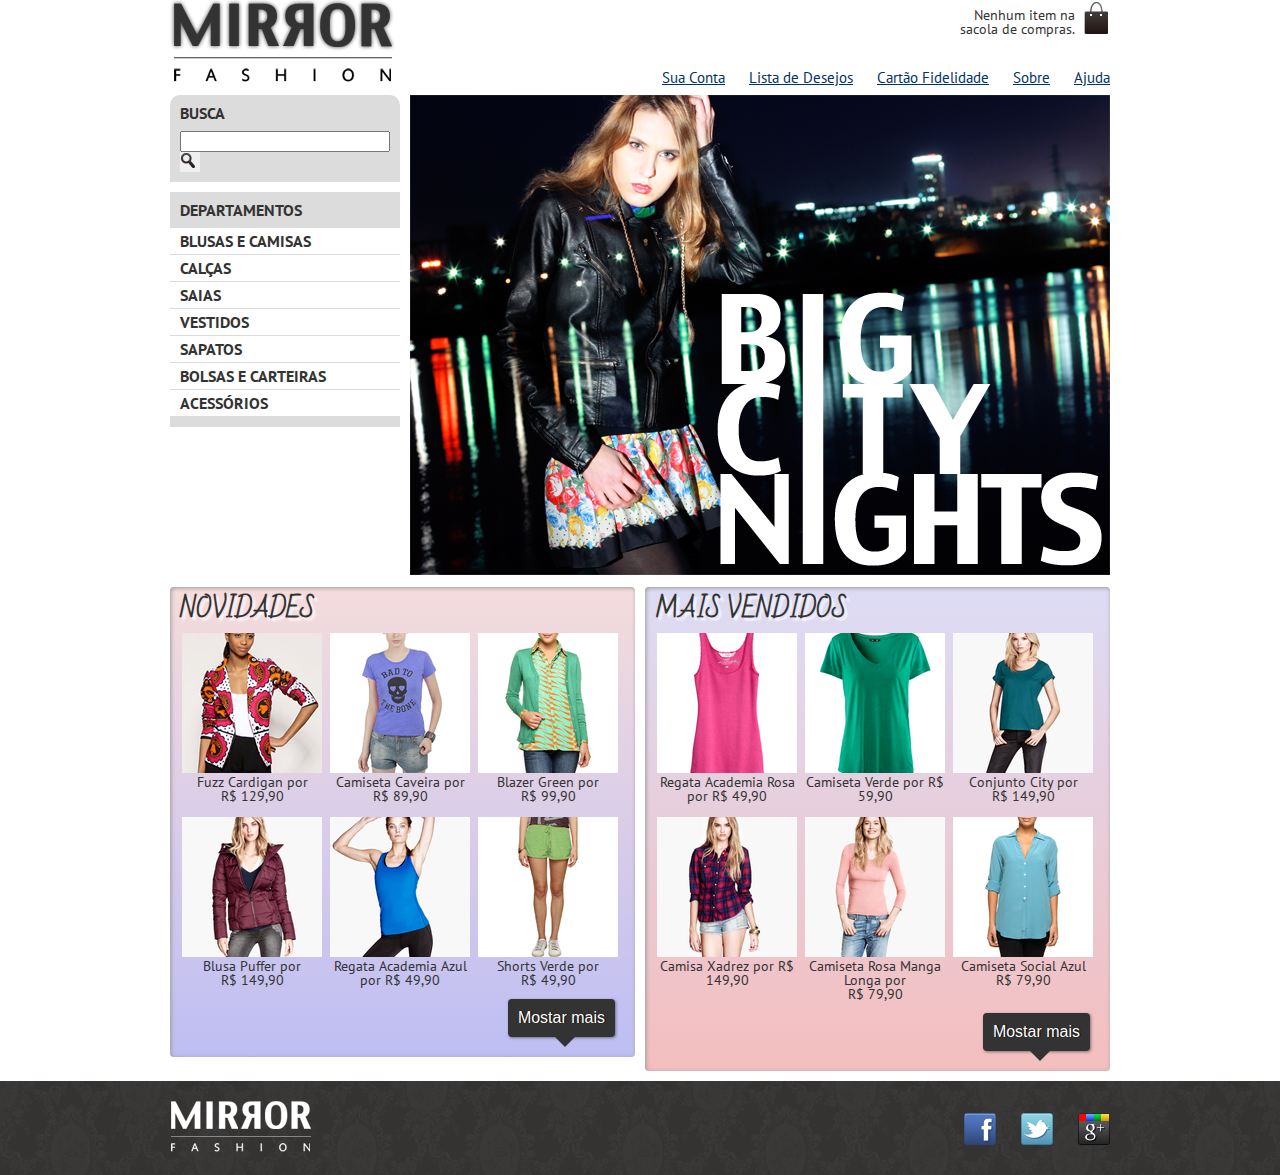
<file: index.html>
<!DOCTYPE html>
<html lang="pt-br">
<head>
    <meta charset="UTF-8">
    <meta http-equiv="X-UA-Compatible" content="IE=edge">
    <meta name="viewport" content="width=device-width, initial-scale=1.0">
    <title>Mirror Fashion</title>

    <link rel="stylesheet" href="css/reset.css">
    <link rel="stylesheet" href="css/estilos.css">
    <link rel="stylesheet" href='http://fonts.googleapis.com/css?family=PT+Sans|Bad+Script'>
    <script type="text/javascript" src="js/banner.js"></script>
    <script type="text/javascript" src="js/jquery.js"></script>
</head>
<body>

    <!--Cabeçalho--> 
    <header class="container">
       <h1 id="Loja_cabecalho">
            <img src="img/logo.png" alt="Mirror Fashion">
       </h1>
       <p class="sacola">
            Nenhum item na sacola de compras.
       </p>
       <nav class="menu_opcoes">
            <ul>
                <li><a href="#">Sua Conta</a></li>
                <li><a href="#">Lista de Desejos</a></li>
                <li><a href="#">Cartão Fidelidade</a></li>
                <li><a href="sobre.html">Sobre</a></li>
                <li><a href="#">Ajuda</a></li>
            </ul>
       </nav>
    </header>

    <!--Destaque-->
    <div class="container destaque">
        <section class="busca">
            <h2>Busca</h2>
            <form>
                <input type="search">
                <button>Buscar</button>
            </form>        
        </section>
        <section class="menu-departamentos">
            <h2>Departamentos</h2>
            <nav>
                <ul>
                    <li><a href="#">Blusas e Camisas</a>
                        <ul>
                            <li><a href="#">Manga curta</a></li>
                            <li><a href="#">Manga comprida</a></li>
                            <li><a href="#">Camisa social</a></li>
                            <li><a href="#">Camisa casual</a></li>
                        </ul>
                    <li><a href="#">Calças</a></li>
                    <li><a href="#">Saias</a></li>
                    <li><a href="#">Vestidos</a></li>
                    <li><a href="#">Sapatos</a></li>
                    <li><a href="#">Bolsas e Carteiras</a></li>
                    <li><a href="#">Acessórios</a></li>
                </ul>
            </nav>
        </section>
        <section class="banner-destaque">
            <figure>
                <img src="img/destaque-home.png" alt="Promoção: Big City Night">
            </figure>
        </section>
    </div>

    <!--Painéis de produtos-->
    <div class="container paineis">
        <!--Novidades-->
        <section class="painel novidades">
            <h2>Novidades</h2>
            <ol>
                <li>
                    <a href="produto.html">
                        <figure>
                            <img src="img/produtos/miniatura1.png" alt="miniatura1">
                            <figcaption>Fuzz Cardigan por<br>R$ 129,90</figcaption>
                        </figure>
                    </a>
                </li>
                <li>
                    <a href="produto2.html">
                        <figure>
                            <img src="img/produtos/miniatura2.png" alt="miniatura2">
                            <figcaption>Camiseta Caveira por R$ 89,90</figcaption>
                        </figure>
                    </a>
                </li>
                <li>
                    <a href="produto3.html">
                        <figure>
                            <img src="img/produtos/miniatura3.png" alt="miniatura3">
                            <figcaption>Blazer Green por<br>R$ 99,90</figcaption>
                        </figure>
                    </a>
                </li>
                <li>
                    <a href="produto4.html">
                        <figure>
                            <img src="img/produtos/miniatura4.png" alt="miniatura4">
                            <figcaption>Blusa Puffer por<br>R$ 149,90</figcaption>
                        </figure>
                    </a>
                </li>
                <li>
                    <a href="produto5.html">
                        <figure>
                            <img src="img/produtos/miniatura5.png" alt="miniatura5">
                            <figcaption>Regata Academia Azul por R$ 49,90</figcaption>
                        </figure>
                    </a>
                </li>
                <li>
                    <a href="produto11.html">
                        <figure>
                            <img src="img/produtos/miniatura11.png" alt="miniatura11">
                            <figcaption>Shorts Verde por<br>R$ 49,90</figcaption>
                        </figure>
                    </a>
                </li>
                <li>
                    <a href="produto6.html">
                        <figure>
                            <img src="img/produtos/miniatura6.png" alt="miniatura6">
                            <figcaption>Regata Academia Rosa por R$ 49,90</figcaption>
                        </figure>
                    </a>
                </li>
                <li>
                    <a href="produto7.html">
                        <figure>
                            <img src="img/produtos/miniatura7.png" alt="miniatura7">
                            <figcaption>Camiseta Verde por R$ 59,90</figcaption>
                        </figure>
                    </a>
                </li>
                <li>
                    <a href="produto8.html">
                        <figure>
                            <img src="img/produtos/miniatura8.png" alt="miniatura8">
                            <figcaption>Conjunto City por<br>R$ 149,90</figcaption>
                        </figure>
                    </a>
                </li>
                <li>
                    <a href="produto9.html">
                        <figure>
                            <img src="img/produtos/miniatura9.png" alt="miniatura9">
                            <figcaption>Camisa Xadrez por R$ 149,90</figcaption>
                        </figure>
                    </a>
                </li>
                <li>
                    <a href="produto10.html">
                        <figure>
                            <img src="img/produtos/miniatura10.png" alt="miniatura10">
                            <figcaption>Camiseta Rosa Manga Longa por<br>R$ 79,90</figcaption>
                        </figure>
                    </a>
                </li>
                <li>
                    <a href="produto12.html">
                        <figure>
                            <img src="img/produtos/miniatura12.png" alt="miniatura12">
                            <figcaption>Camiseta Social Azul R$ 79,90</figcaption>
                        </figure>
                    </a>
                </li>
            </ol>
            <button type="button">Mostar mais</button>
            <script type="text/javascript" src="js/home.js"></script>
        </section>
        <!--Mais vendidos-->
        <section class="painel mais-vendidos">
            <h2>Mais vendidos</h2>
            <ol>
                <li>
                    <a href="produto6.html">
                        <figure>
                            <img src="img/produtos/miniatura6.png" alt="miniatura6">
                            <figcaption>Regata Academia Rosa por R$ 49,90</figcaption>
                        </figure>
                    </a>
                </li>
                <li>
                    <a href="produto7.html">
                        <figure>
                            <img src="img/produtos/miniatura7.png" alt="miniatura7">
                            <figcaption>Camiseta Verde por R$ 59,90</figcaption>
                        </figure>
                    </a>
                </li>
                <li>
                    <a href="produto8.html">
                        <figure>
                            <img src="img/produtos/miniatura8.png" alt="miniatura8">
                            <figcaption>Conjunto City por<br>R$ 149,90</figcaption>
                        </figure>
                    </a>
                </li>
                <li>
                    <a href="produto9.html">
                        <figure>
                            <img src="img/produtos/miniatura9.png" alt="miniatura9">
                            <figcaption>Camisa Xadrez por R$ 149,90</figcaption>
                        </figure>
                    </a>
                </li>
                <li>
                    <a href="produto10.html">
                        <figure>
                            <img src="img/produtos/miniatura10.png" alt="miniatura10">
                            <figcaption>Camiseta Rosa Manga Longa por<br>R$ 79,90</figcaption>
                        </figure>
                    </a>
                </li>
                <li>
                    <a href="produto12.html">
                        <figure>
                            <img src="img/produtos/miniatura12.png" alt="miniatura12">
                            <figcaption>Camiseta Social Azul R$ 79,90</figcaption>
                        </figure>
                    </a>
                </li>
                <li>
                    <a href="produto.html">
                        <figure>
                            <img src="img/produtos/miniatura1.png" alt="miniatura1">
                            <figcaption>Fuzz Cardigan por<br>R$ 129,90</figcaption>
                        </figure>
                    </a>
                </li>
                <li>
                    <a href="produto2.html">
                        <figure>
                            <img src="img/produtos/miniatura2.png" alt="miniatura2">
                            <figcaption>Camiseta Caveira por R$ 89,90</figcaption>
                        </figure>
                    </a>
                </li>
                <li>
                    <a href="produto3.html">
                        <figure>
                            <img src="img/produtos/miniatura3.png" alt="miniatura3">
                            <figcaption>Blazer Green por<br>R$ 99,90</figcaption>
                        </figure>
                    </a>
                </li>
                <li>
                    <a href="produto4.html">
                        <figure>
                            <img src="img/produtos/miniatura4.png" alt="miniatura4">
                            <figcaption>Blusa Puffer por<br>R$ 149,90</figcaption>
                        </figure>
                    </a>
                </li>
                <li>
                    <a href="produto5.html">
                        <figure>
                            <img src="img/produtos/miniatura5.png" alt="miniatura5">
                            <figcaption>Regata Academia Azul por R$ 49,90</figcaption>
                        </figure>
                    </a>
                </li>
                <li>
                    <a href="produto11.html">
                        <figure>
                            <img src="img/produtos/miniatura11.png" alt="miniatura11">
                            <figcaption>Shorts Verde por<br>R$ 49,90</figcaption>
                        </figure>
                    </a>
                </li>
            </ol>
            <button type="button">Mostar mais</button>
            <script type="text/javascript" src="js/home.js"></script>
        </section>
    </div>
    <footer>
        <div class="container">
            <img src="img/logo-rodape.png" alt="Logo rodapé">
            <ul class="social">
                <li><a href="http:/facebook.com/mirrorfashion">Facebook</a></li>
                <li><a href="http:/twitter.com/mirrorfashion">Twitter</a></li>
                <li><a href="http:/plus.google.com/mirrorfashion">Google+</a></li>
            </ul>
        </div>   
        <div class="fb-like" data-href="https://www.facebook.com/mirrorfashion/" data-width="" data-layout="standart" data-action="like" data-size="small" data-share="true"></div>
    </footer>
</body>
</html>
</file>
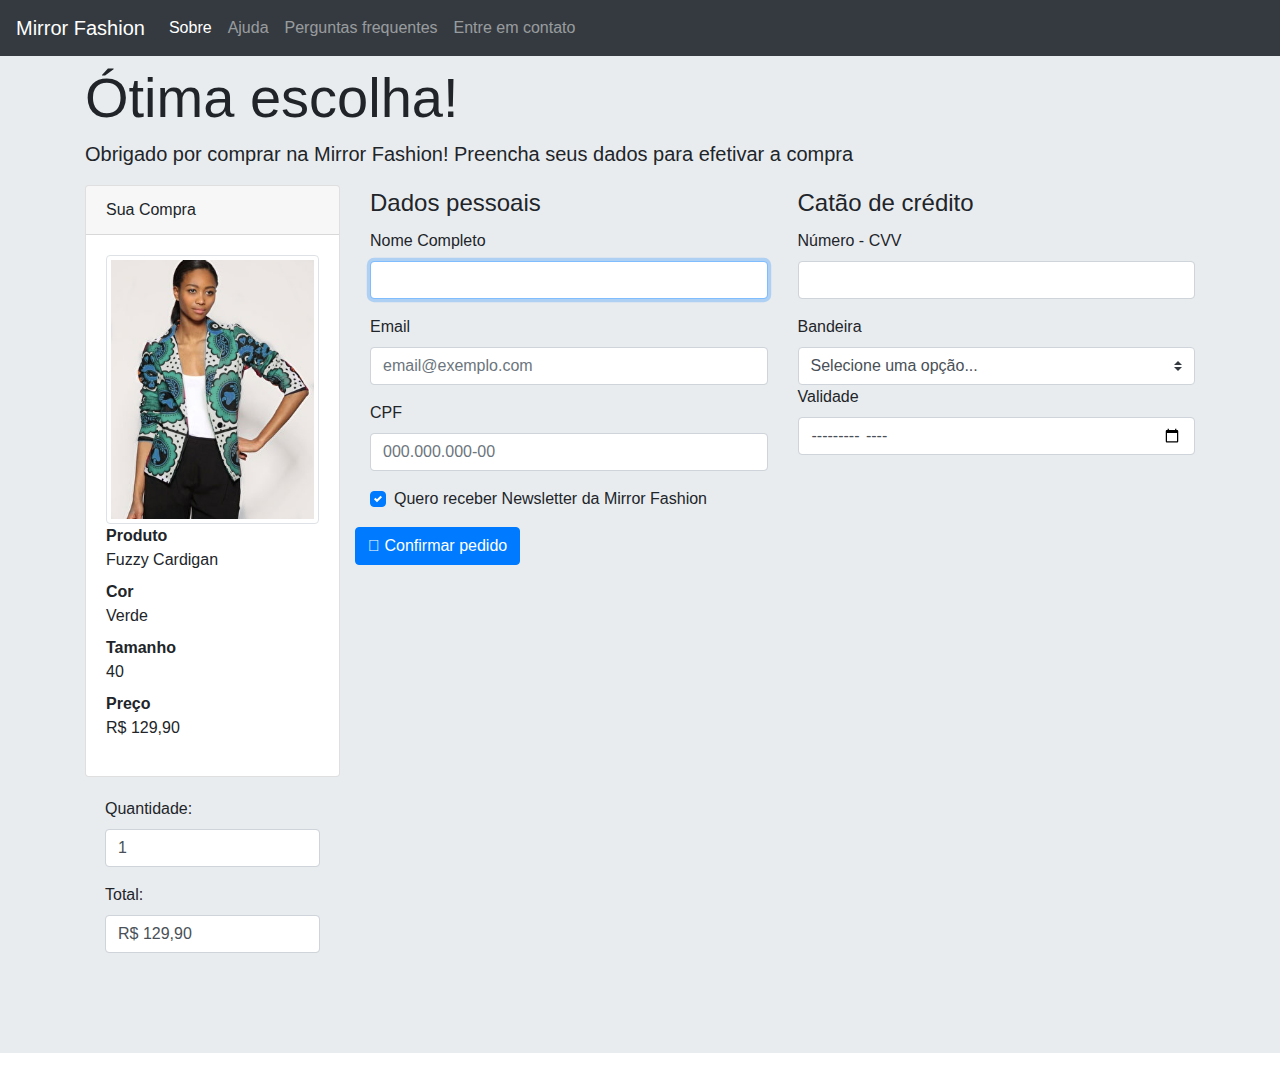
<file: checkout.html>
<!DOCTYPE html>
<html lang="pt-br">
<head>
  <meta charset="UTF-8">
  <meta http-equiv="X-UA-Compatible" content="IE=edge">
  <meta name="viewport" content="width=device-width, initial-scale=1.0">
  <title>Checkout Mirror Fashion</title>

  <link rel="stylesheet" href="css/bootstrap.css">
  <link rel="stylesheet" href="css/open-iconic-bootstrap.css">
</head>
<body>

  <nav class="navbar navbar-expand-lg navbar-dark bg-dark fixed-top">
    <a href="index.html" class="navbar-brand"> Mirror Fashion</a>
    <ul class="navbar-nav">
      <li class="nav-item active">
        <a href="sobre.html" class="nav-link">Sobre</a>
      </li>
      <li class="nav-item">
        <a href="#" class="nav-link">Ajuda</a>
      </li>
      <li class="nav-item">
        <a href="#" class="nav-link">Perguntas frequentes</a>
      </li>
      <li class="nav-item">
        <a href="#" class="nav-link">Entre em contato</a>
      </li>
    </ul>
  </nav>

  <div class="jumbotron jumbotron-fluid">
    <div class="container">

      <h1 class="display-4">Ótima escolha!</h1>
      <p class="lead">
      Obrigado por comprar na Mirror Fashion! Preencha seus dados para efetivar a compra
      </p>
      <div class="row">
        <div class="col-md-4 col-xl-3">
          <div class="card">

            <div class="card-header">Sua Compra</div>
    
            <div class="card-body">
    
              <img src="img/produtos/foto1-verde.png" alt="Fuzzy Cardigan" class="img-thumbnail">
    
              <dl>
                <dt>Produto</dt>
                <dd>Fuzzy Cardigan</dd>
                <dt>Cor</dt>
                <dd>Verde</dd>
                <dt>Tamanho</dt>
                <dd>40</dd>
                <dt>Preço</dt>
                <dd id="preco">R$ 129,90</dd>
              </dl>
    
            </div> <!--Card body-->
          </div>  <!--card-->
          <div class="card-">
            <div class="card-body">
              <div class="form-group">
                <label for="qtd">Quantidade:</label>
                <input type="number" id="qtd" min="1" max="99" value="1" class="form-control">
              </div>
              <div class="form-group">
                <label for="total">Total:</label>
                <output for="qtd preco" id="total" class="form-control">R$ 129,90</output>
              </div>
            </div>
            <script type="text/javascript" src="js/total.js"></script>
          </div>
        </div>
        <form class="col-md-8 col-xl-9">
          <div class="row">
            <fieldset class="col-lg-6">
              <legend>Dados pessoais</legend>
              <div class="form-group">
                <label for="nome">Nome Completo</label>
                <input type="text" class="form-control" id="nome" name="nome" autofocus required>
              </div>
              <div class="form-group">
                <label for="email">Email</label>
                <input type="email" class="form-control" id="email" name="email" placeholder="email@exemplo.com">
              </div>
              <div class="form-group">
                <label for="cpf">CPF</label>
                <input type="text" class="form-control" id="cpf" name="cpf" placeholder="000.000.000-00" required>
              </div>
              <div class="form-group custom-control custom-checkbox">
                <input type="checkbox" class="custom-control-input" id="newsletter" value="sim" checked>
                <label class="custom-control-label" for="newsletter">
                  Quero receber Newsletter da Mirror Fashion
                </label>
              </div>
            </fieldset>
            <fieldset class="col-lg-6">
              <legend>Catão de crédito</legend>
              <div class="form-group">
                <label for="numero-cartao">Número - CVV</label>
                <input type="text" class="form-control" id="numero-cartao" name="numero-cartao">
              </div>
              <div class="form-grup">
                <label for="bandeira-cartao">Bandeira</label>
                <select name="" id="bandeira-cartao" class="custom-select">
                  <option disabled selected>Selecione uma opção...</option>
                  <option value="master">MasterCard</option>
                  <option value="visa">VISA</option>
                  <option value="amex">American Express</option>
                </select>
              </div>
              <div class="form-group">
                <label for="validade-cartao" name="validade-cartao">Validade</label>
                <input type="month" class="form-control" id="validade-cartao" name="validade-cartao">
              </div>
            </fieldset>
            <button type="submit" class="btn btn-primary">
              <span class="oi-thumb-up"></span>
              Confirmar pedido
            </button>
          </div>
        </form>
      </div>  
    </div>
  </div>
</body>
</html>
</file>
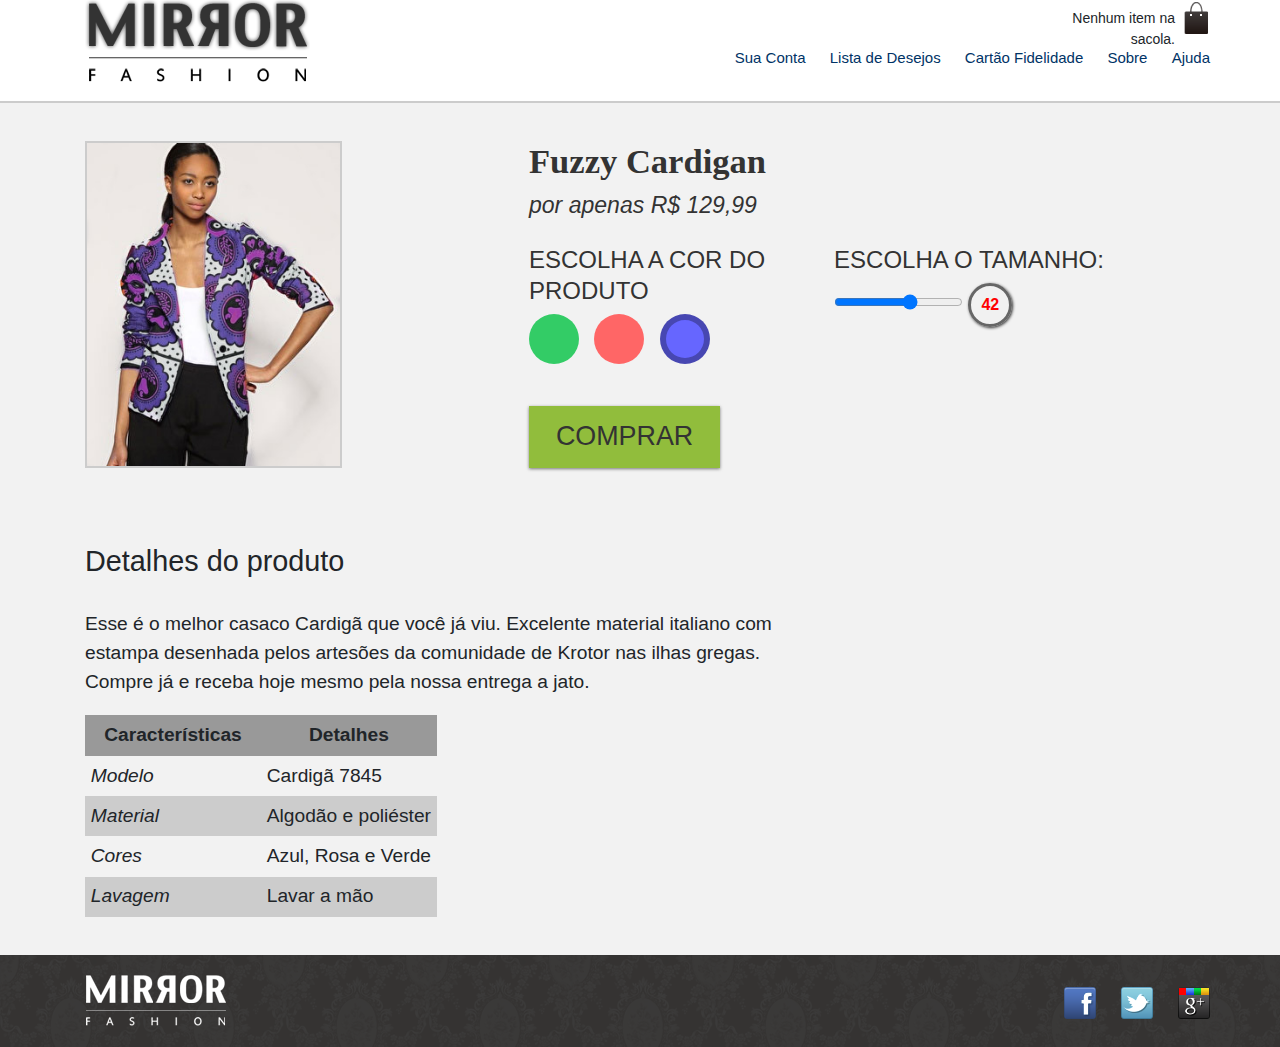
<file: produto.html>
<!DOCTYPE html>
<html lang="pt-br">
<head>
  <meta charset="UTF-8">
  <meta http-equiv="X-UA-Compatible" content="IE=edge">
  <meta name="viewport" content="width=device-width, initial-scale=1.0">
  <title>Produto</title>

  <link rel="stylesheet" href="css/reset.css">
  <link rel="stylesheet" href="css/estilos.css">
  <link rel="stylesheet" href="css/produto.css">
  <link rel="stylesheet" href="css/bootstrap.css">
  <link rel="stylesheet" href='http://fonts.googleapis.com/css?family=PT+Sans|Bad+Script'>
</head>
<body>

    <header class="container">
        <h1 id="Loja_cabecalho">
             <img src="img/logo.png" alt="Mirror Fashion">
        </h1>
        <p class="sacola">
            Nenhum item na sacola.
        </p>
        <nav class="menu_opcoes">
            <ul>
                <li><a href="#">Sua Conta</a></li>
                <li><a href="#">Lista de Desejos</a></li>
                <li><a href="#">Cartão Fidelidade</a></li>
                <li><a href="sobre.html">Sobre</a></li>
                <li><a href="#">Ajuda</a></li>
            </ul>
        </nav>
    </header>

    <div class="produto-back">
        <div class="container">
            <div class="produto">

                <h1>Fuzzy Cardigan</h1>
                <p>por apenas R$ 129,99</p>
                <form action="checkout.html" method="post">
                    <fieldset class="cores">
                        <legend>Escolha a cor do produto</legend>

                        <input type="radio" name="cor" value="verde" id="verde" checked>
                        <label for="verde">
                            <img src="img/produtos/foto1-verde.png" alt="Produto na cor verde">
                        </label>
            
                        <input type="radio" name="cor" value="rosa" id="rosa" checked>
                        <label for="rosa">
                            <img src="img/produtos/foto1-rosa.png" alt="Produto na cor rosa">
                        </label>
            
                        <input type="radio" name="cor" value="azul" id="azul" checked>
                        <label for="azul">
                            <img src="img/produtos/foto1-azul.png" alt="Produto na cor azul">
                        </label>
                    </fieldset>

                    <fieldset class="tamanho">
                        <legend>Escolha o tamanho:</legend>
                        <input type="range" min="36" max="46" value="42" step="2" name="tamanho" id="tamanho" oninput="mostraTamanho.value=value" onchange="mostraTamanho.value=value">
                    <input type="text" id="mostraTamanho" value="42" disabled>
                    </fieldset>

                    <button class="comprar">Comprar</button>
                </form>
            
            </div>

            <div class="detalhes">
    
                <h2>Detalhes do produto</h2>
                <p>
                    Esse é o melhor casaco Cardigã que você já viu. Excelente material italiano com estampa desenhada pelos artesões da comunidade de Krotor nas ilhas gregas. Compre já e receba hoje mesmo pela nossa entrega a jato.
                </p>

                <table>
                    <thead>
                        <tr>
                            <th>Características</th>
                            <th>Detalhes</th>
                        </tr>
                    </thead>
                    <tbody>
                        <tr>
                            <td>Modelo</td>
                            <td>Cardigã 7845</td>
                        </tr>
                        <tr>
                            <td>Material</td>
                            <td>Algodão e poliéster</td>
                        </tr>
                        <tr>
                            <td>Cores</td>
                            <td>Azul, Rosa e Verde</td>
                        </tr>
                        <tr>
                            <td>Lavagem</td>
                            <td>Lavar a mão</td>
                        </tr>
                    </tbody>
                </table>

            </div>

        </div>

    </div>
    <footer>
        <div class="container">
            <img src="img/logo-rodape.png" alt="Logo rodapé">
                <ul class="social">
                    <li><a href="http:/facebook.com/mirrorfashion">Facebook</a></li>
                    <li><a href="http:/twitter.com/mirrorfashion">Twitter</a></li>
                    <li><a href="http:/plus.google.com/mirrorfashion">Google+</a></li>
                </ul>
        </div>   
    </footer>

</body>
</html>
</file>
<file: css/estilos.css>
body {
    color: #333;
    font-family:  'PT Sans', sans-serif;
}

/* Começo do Header */
header {
    position: relative;
    height: 85px;
}

.container {
    margin: 0 auto;
    width: 940px;
}

.menu_opcoes {
    position: absolute;
    bottom: 0;
    right: 0;
}

.menu_opcoes a {
    color: #036;
}

.menu_opcoes ul{
    font-size: 15px;
}

.menu_opcoes ul li {
    display: inline; 
    margin-left: 20px;
}

.sacola{
    background-image: url(/img/sacola.png);
    background-repeat: no-repeat;
    background-position: top right;
    font-size: 14px;
    padding-right: 35px;
    padding-top: 8px;
    text-align: right;
    width: 140px;
    position: absolute;
    top: 0;
    right: 0;
}

/*Menu departamentos */
.menu-departamentos{
    clear: left;
    margin-top: 10px;
    padding-bottom: 10px;
}

.menu-departamentos a {
    color: #333;
    text-decoration: none;
}

.menu-departamentos li {
    background-color: white;
    margin-bottom: 1px;
    padding: 5px 10px;
}

.menu-departamentos li ul{
    display: none;
}

.menu-departamentos li:hover ul{
    display: block;
}

.menu-departamentos ul ul li{
    background-color: #dcdcdc;
}

.menu-departamentos li li a:before{
    content: "- ";
}

.busca {
    border-top-left-radius: 10px;
    border-top-right-radius: 10px;
}

.busca button {
    background-image: url(/img/busca.png);
    background-repeat: no-repeat;
    border: none;
    width: 20px;
    height: 20px;
    text-indent: -9999px;
}

.busca, 
.menu-departamentos {
    background-color: #dcdcdc;
    font-weight: bold;
    text-transform: uppercase;
    float: left;
    margin-right: 10px;
    width: 230px;
}

.busca h2,
.busca form,
.menu-departamentos h2 {
    margin: 10px
}

.busca input[type=search] {
    width: 210px;
}

.destaque {
    margin-top: 10px ;
}

.menu_opcoes a:hover {
    color: #007dc6;
}

.menu_opcoes a:active {
    color: #7cfc00
}

/* Painéis */
.painel {
    margin: 10px 0;
    padding: 10px;
    width: 445px;
    border-radius: 4px;
    box-shadow: inset 1px 1px 4px #999;
}


.painel h2 {
    font-family: 'Bad Script', sans-serif;
    font-size: 24px;
    font-weight: bold;
    text-transform: uppercase;
    margin-bottom: 10px;
    text-shadow: 3px 3px 2px rgba(255, 255, 255, 0.8);
}

.painel li {
    display: inline-block;
    vertical-align: top;
    width: 140px;
    margin: 2px;
    padding-bottom: 10px;
}

.painel li:hover {
    background-color: rgba(255, 255, 255, 0.8);
    box-shadow: 0 0 5px #333;
    transition: 0.7s;
    transform: scale(1.2) rotate(-5deg);

}

.painel a {
    color: #333;
    font-size: 14px;
    text-align: center;
    text-decoration: none;
}

.novidades {
    float: left;
    background-color: #F5DCDC;
    background: linear-gradient(#f5dcdc, #bebef4);
}

.mais-vendidos {
    float: right;
    background-color: #DCDCF5;
    background: linear-gradient(#dcdcf5, #f4bebe);
}

/* Footer */
footer {
    background-image: url(/img/fundo-rodape.png);
    clear: both;
    padding: 20px 0;
}

footer .container {
    position: relative;
}

.social {
    position: absolute;
    top: 12px;
    right: 0;
}

.social li {
    float: left;
    margin-left: 25px;
}

.social a {
    height: 32px;
    width: 32px;
    display: block;
    text-indent: -9999px;
}

.social a[href*="facebook.com"] {
    background-image: url(/img/facebook.png);
}

.social a[href*="twitter"] {
    background-image: url(/img/twitter.png);
}

.social a[href*="plus.google.com"] {
    background-image: url(/img/googleplus.png);
}

.painel li:nth-child(n+7) {
    display: none;
}

.painel-aberto li:nth-child(n+7) {
    display: inline-block;
}

.painel button {
    float: right;
    margin-right: 10px;
    padding: 10px;
    background-color: #333;
    border: 0;
    border-radius: 4px;
    box-shadow: 1px 1px 3px rgba(30, 30, 30, 0.5);
    color: white;
    font-size: 1em;
    text-decoration: none;
    text-shadow: 1px 0 1px black;
    transition: 0.3s;
    position: relative;
    margin-bottom: 10px;
}

.painel button:hover {
    background-color: #393939;
    box-shadow: 1px 0 20px rgba(200, 200, 120, 0.9);
}

.painel button::after {
    content: '';
    display: block;
    height: 0;
    width: 0;
    border-top: 10px solid #333;
    border-left: 10px solid transparent;
    border-right: 10px solid transparent;
    position: absolute;
    top: 100%;
    left: 100%;
    margin-left: -60px;
    transition: 0.3s;
}

.painel button:hover::after {
    border-top-color: #393939;
}
</file>
<file: css/produto.css>
.cores {
    position: relative;
    padding-top: 90px;
}

.cores label img {
    display: block;
    max-width: 100%;
}

.cores label::after {
    content: " ";
    display: block;
    border-radius: 50%;
    width: 50px;
    height: 50px;
    box-sizing: border-box;
    position: absolute;
    top: 30px;
    border: 6px solid rgba(0, 0, 0, 0);
    transition: 1s;
    cursor: pointer;
}

.cores label:hover::after {
    border: 6px solid rgba(0, 0, 0, 0.1);
}

.cores input:checked + label::after {
    border: 6px solid rgba(0, 0, 0, 0.3);
}

.cores input[type=radio] {
    display: none;
}

.cores input:not(:checked) + label img {
    display: none;
}

label[for=verde]::after {
    background-color: #3c6;
    left: 0px;
}

label[for=rosa]::after {
    background-color: #f66;
    left: 60px;
}

label[for=azul]::after {
    background-color: #66f;
    left: 120px;
}

.produto {
    color: #333;
    line-height: 1.3;
    margin-top: 2em;
}

.produto h1 {
    font-size: 1.8em;
    font-weight: bold;
}

.produto p {
    font-size: 1.2em;
    font-style: italic;
    margin-bottom: 1em;
}

.produto legend {
    display: block;
    font: bold;
    text-transform: uppercase;
}

.comprar {
    background: #91bd3c;
    border: none;
    color: #333;
    font-size: 1.4em;
    text-transform: uppercase;
    box-shadow: 0 1px 3px #777;
    display: block;
    padding: 0.5em 1em;
    margin: 1em 0;
}

.detalhes {
    padding: 2em 0;
}

.detalhes h2 {
    font-size: 1.5em;
    line-height: 2;
}

.detalhes p {
    margin: 1em 0;
    font-size: 1em;
    line-height: 1.5;
    max-width: 36em;
}

table {
    border-spacing: 0.2em;
    border-collapse: separate;
}

thead {
    background-color: #999;
}

thead th {
    font-weight: bold;
    padding: 0.3em 1em;
    text-align: center;
}

td {
    padding: 0.3em;
}

tr:nth-child(2n) {
    background-color: #ccc;
}

td:first-child {
    font-style: italic;
}

.produto-back {
    background-color: #f2f2f2;
    margin-top: 1em;
    border-top: 2px solid #ccc;
}

.cores label img {
    border: 2px solid #ccc
}

input[type = text] {
    height: 44px;
    width: 44px;
    text-align: center;
    border: 3px solid #666;
    border-radius: 50%;
    box-shadow: 1px 1px 3px #333;
    color: red;
    font-weight: bold;
    font-size: 16px;
}

.produto h1 {
    font-family: 'Modak', cursive;
    font-size: 1.8em;
    font-weight: bold;
}

@media (min-width: 500px) {
    .detalhes {
        font-size: 1.2em;
    }
}

@media (min-width: 630px) {
    
    .produto {
        position: relative;
        padding-left: 40%;
        font-size: 1.2em;
    }

    .cores {
        position: static;
        padding: 0;
    }

    .cores legend {
        position: static;
    }

    .cores label img {
        position: absolute;
        top: 0;
        left: 0;
        max-width: 35%;
        max-height: 100%;
    }

    .cores label:after{
        position: static;
        float: left;
        margin-right: 10px;
    }

    fieldset {
        display: inline-block;
        vertical-align: top;
        margin: 1em 0;
        min-width: 240px;
        width: 45%
    }
}
</file>
